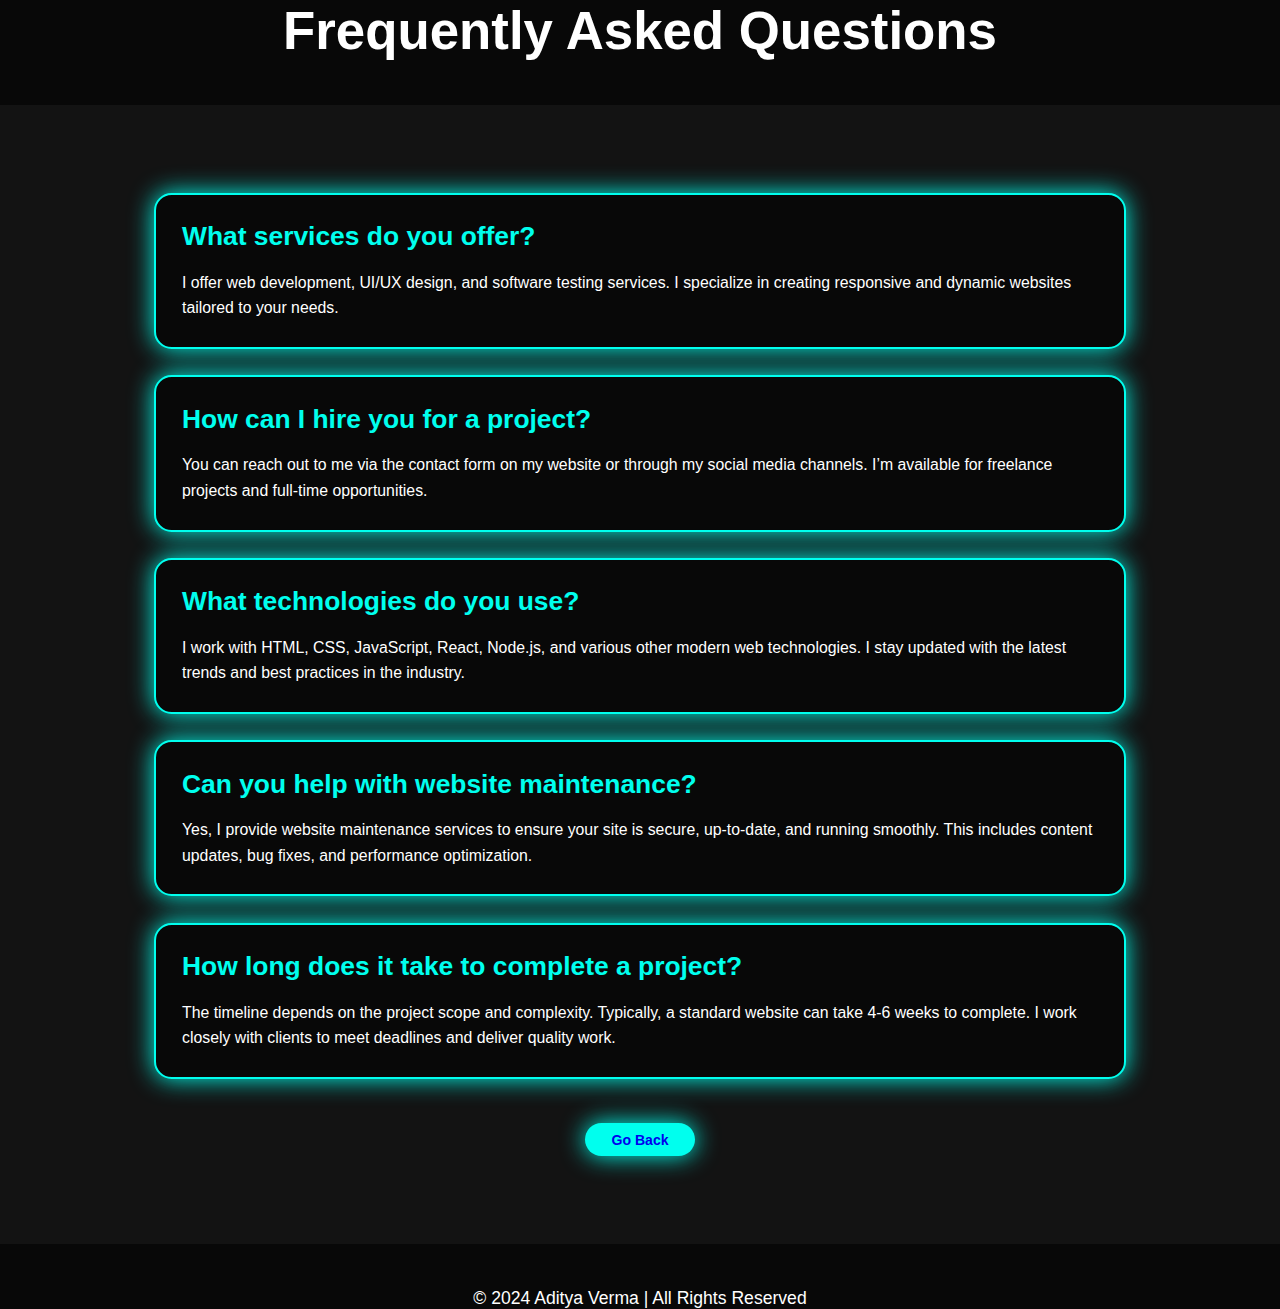
<file: portfolio/faq.html>
<!DOCTYPE html>
<html lang="en">
<head>
    <meta charset="UTF-8">
    <meta name="viewport" content="width=device-width, initial-scale=1.0">
    <title>Frequently Asked Questions</title>
    <link rel="stylesheet" href="style.css"> <!-- Link to your CSS file -->
</head>
<body>
    <header>
        <h1>Frequently Asked Questions</h1>
    </header>

    <main class="faq-page">
        <section id="q1" class="faq-item">
            <h2>What services do you offer?</h2>
            <p>I offer web development, UI/UX design, and software testing services. I specialize in creating responsive and dynamic websites tailored to your needs.</p>
        </section>

        <section id="q2" class="faq-item">
            <h2>How can I hire you for a project?</h2>
            <p>You can reach out to me via the contact form on my website or through my social media channels. I’m available for freelance projects and full-time opportunities.</p>
        </section>

        <section id="q3" class="faq-item">
            <h2>What technologies do you use?</h2>
            <p>I work with HTML, CSS, JavaScript, React, Node.js, and various other modern web technologies. I stay updated with the latest trends and best practices in the industry.</p>
        </section>

        <section id="q4" class="faq-item">
            <h2>Can you help with website maintenance?</h2>
            <p>Yes, I provide website maintenance services to ensure your site is secure, up-to-date, and running smoothly. This includes content updates, bug fixes, and performance optimization.</p>
        </section>

        <section id="q5" class="faq-item">
            <h2>How long does it take to complete a project?</h2>
            <p>The timeline depends on the project scope and complexity. Typically, a standard website can take 4-6 weeks to complete. I work closely with clients to meet deadlines and deliver quality work.</p>
        </section>
        <div class="go-back-btn">
            <a href="index.html">Go Back</a>
        </div>
        
    </main>
    

    <footer class="copy">
        <p>&copy; 2024 Aditya Verma | All Rights Reserved</p>
    </footer>
</body>
</html>
</file>
<file: portfolio/style.css>
*{
    margin:0;
    padding:0;
    box-sizing: border-box;
    text-decoration: none;
    border:none;
    outline:none;
    scroll-behavior: smooth;
    font-family: "Poppins",sans-serif;
}
:root{
    --bg-color: #080808;
    --second-bg-color:#131313;
    --text-color:white;
    --main-color:#00ffee;
}
html{
    font-size: 60%;
    overflow-x: hidden;
}
body{
    background: var(--bg-color);
    color: var(--text-color);
}
.header{
    position: fixed;
    top:0;
    left:0;
    width:100%;
    padding: 4rem 12% 4rem;
    background:rgba(0,0,0,0.3);
    backdrop-filter: blur(10px);
    display: flex;
    justify-content: space-between;
    align-items: center;
    z-index: 5;
}
.header .logo {
    font-size: 3rem;
    color: var(--text-color);
    font-weight: 800;
    cursor: pointer;
    transition: 0.3s ease;
}
.logo{
    font-size: 3rem;
    color:var(--text-color);
    font-weight: 800;
    cursor: pointer;
    transition: 0.3s ease;
}
.logo:hover{
    transform: scale(1.1);
}
.logo span{
    text-shadow: 0 0 25px var(--main-color);
}

.navbar a{
    font-size: 1.8rem;
    color: var(--text-color);
    margin-left: 4rem;
    font-weight: 500;
    transition: 0.3s ease;
    border-bottom: 3px solid transparent;
}
.navbar a:hover, .navbar a.active{
    color:var(--main-color);
    border-bottom: 3px solid var(--main-color);
}
#menu-icon{
    font-size:3.6rem;
    color: var(--main-color);
    display: none;
}
section{
    min-height: 100vh;
    padding:10rem 12% 10rem;
}
.home{
    display: flex;
    align-items: center;
    justify-content: center;
    
    gap:15rem;
    
}
.home-content{
    
    display: flex;
    flex-direction: column;
    align-items: baseline;
    text-align: left;
    justify-content: center;
    margin-top: 3rem;
    
}
span{
    color: var(--main-color);
}
.logo span{
    color: var(--main-color);
}

.home-content h1{
    font-size: 7rem;
    font-weight: 700;
    margin-top: 1.5rem;
    line-height: 1;
}
.home-content h3{
    
    margin-bottom: 2rem;
    margin-top: 1rem;
    font-size: 3.5rem;
    
}
.home-img{
    border-radius: 50%; 
}

.home-img img{
    position: relative;
    top: 3rem;
    width: 32vw;

border-radius: 50%;
box-shadow: 0 0 25px var(--main-color);
cursor: pointer;
transition: box-shadow 0.4s ease-in-out;

}

.home-img img:hover{
    box-shadow: 0 0 25px var(--main-color),
                0 0 50px var(--main-color),
                0 0 100px var(--main-color);
                
}

.home-content p{
    font-size:1.5rem;
    font-weight: 500;
    line-height: 1.8;
    max-width: 1000px;
}
.social-icons a{
    display:inline-flex;
    justify-content: center;
    align-items: center;
    width: 4.5rem;
    height: 4.5rem;
    background:transparent;
    border: 2px solid var(--main-color);
    font-size: 2.5rem;
    border-radius: 50%;
    color: var(--main-color);
    margin: 3rem 1.5rem 3rem 0;
    transition: 0.3s ease-in-out;
}
.social-icons a:hover{
    color: var(--text-color);
    transform: scale(1.3)translateY(-5px);
    box-shadow: 0 0 25px var(--main-color);
    background-color: var(--main-color);
}
.btn{
    display: inline-block;
    padding: 1rem 2.8rem;
    background: var(--main-color);
    box-shadow: 0 0 25px var(--main-color);
    border-radius: 4rem;
    font-size: 1.6rem;
    color: black;
    border: 2px solid transparent;
    letter-spacing: 0.1rem;
    font-weight: 600;
    transition: 0.3s ease-in-out;
    cursor: pointer;
}
.btn:hover{
    transform: scale(1.05);
    box-shadow: 0 0 50px var(--main-color);
}
.btn-group{
    display: flex;
    align-items: center;
    gap:1.5rem;
}
.btn-group a:nth-of-type(2){
    background-color: black;
    color:var(--main-color);
    border: 2px solid var(--main-color);
    box-shadow: 0 0 25px transparent;
}
.btn-group a:nth-of-type(2):hover{
    box-shadow: 0 0 25px var(--main-color);
    background-color: var(--main-color);
    color:black;
}
.text-animation{
    font-size:34px;
    font-weight: 600;
    min-width: 280;
}

.text-animation span{
position: relative;
}
.text-animation span::before{
    content:"Web Developer";
    color: var(--main-color);
    animation: words 20s infinite;
}
.text-animation span::after{
    content:"";
    background-color: var(--bg-color);
    position: absolute;
    width: calc(100% + 8px);
    height: 100%;
    border-left: 3px solid var(--bg-color);
    right: -8px;
    animation: cursor 0.6s infinite, typing 20s steps(14) infinite;
}
@keyframes cursor{
    to{
        border-left: 2px solid var(--main-color);
    }
}
@keyframes words {
    0%,
    20%{
        content:"Frontend Designer";
    }
    21%,
    40%{
        content:"Web Designer";
    }
    41%,
    60%{
        content:"UI / UX Designer";
    }
    61%,
    80%{
        content:"Web Developer";
    }
    81%,
    100%{
        content:"Software Tester";
    }
}
@keyframes typing {
    10%,15%,30%,35%,50%,55%,70%,75%,90%,95%{
        width:0;
    }
    5%,20%,25%,40%,45%,60%,65%,80%,85%{
        width: calc(100% + 8px);
    }
}
.heading{
    font-size: 8rem;
    text-align: center;
    margin:5rem 0;
}
.education{
    padding:100px 15px;
    background:var(--second-bg-color);
}
.education h2{
    margin-bottom: 5rem;
}
.timeline-items{
    max-width: 1200px;
    margin: auto;
    display: flex;
    flex-wrap: wrap;
    position: relative;
}
.timeline-items::before{
    content: "";
    position: absolute;
    width: 5px;
    height: 100%;
    background-color: var(--main-color);
    left: calc(50% - 1px);
}
.timeline-item{
    margin-bottom: 40px;
    width:100%;
    position: relative;
}
.timeline-item:last-child{
    margin-bottom: 0;
}
.timeline-item:nth-child(odd){
    padding-right: calc(50% + 30px);
    text-align: right;
}
.timeline-item:nth-child(even){
    padding-left: calc(50% + 30px);
}
.timeline-dot{
    height: 21px;
    width: 21px;
    background-color: var(--main-color);
    box-shadow: 0 0 25px var(--main-color), 
                0 0 50px var(--main-color);
    position: absolute;
    left: calc(50% - 8px);
    border-radius: 50%;
    top:10px;
}
.timeline-date{
    font-size: 20px;
    font-weight: 800;
    color:white;
    margin: 6px 0 15px;

}
.timeline-content{
    background-color: var(--bg-color);
    border: 3px solid var(--main-color);
    padding: 30px 50px;
    border-radius: 4rem;
    box-shadow: 0 0 10px var(--main-color);
    cursor: pointer;
    transition: 0.3s ease-in-out;
}
.timeline-content:hover{
    transform: scale(1.05);
    box-shadow: 0 0 25px var(--main-color);
}
.timeline-content h3{
    font-size: 20px;
    color:white;
    margin: 0 0 10px;
    font-weight: 500;
}
.timeline-content p{
    color:white;
    font-size: 16px;
    font-weight: 300;
    line-height: 22px;
}
::-webkit-scrollbar{
    width:15px;
}
::-webkit-scrollbar-thumb{
    background-color: var(--main-color);
}
::-webkit-scrollbar-track{
    background-color: var(--bg-color);
    width:50px;
}

.services{
    background-color: var(--bg-color);
    color:black;
}
.services h2{
    margin-bottom: 5rem;
    color:white;
}
.services-container{
    display: grid;
    grid-template-columns: repeat(2,1fr);
    align-items: center;
    gap:2.5rem;
}
.service-box{
    background-color: var(--main-color);
    height: 300px;
    border-radius: 3rem;
    border: 5px solid transparent;
    cursor: pointer;
    transition: 0.4s ease-in-out;
}
.service-box:hover{
    background:white;
    color:black;
    border: 5px solid var(--main-color);
    transform: scale(1.03);
}
.service-box .service-info{
    display: flex;
    flex-direction: column;
    text-align: left;
    max-height: 300px;
    justify-content: left;
    align-items: baseline;
    padding: 5rem 5rem;
}
.service-info h4{
    
    font-size:3rem;
    font-weight: 800;
    line-height: 2;
}
.service-info p{
    font-size: 1.6rem;
    font-weight: 600;
    max-height: 100px;
    line-height: 1.7;
    margin: auto;
}

.testimonials{
    background:var(--second-bg-color);
}
.testimonials-box{
    background-size: cover;
    display: flex;
    align-items: center;
    justify-content: center;
    flex-direction: column;
}
.testimonials .heading{
    margin-bottom: 5rem;
}
.testimonials-box img{
    width: 15rem;
    height: 15rem;
    border-radius: 50%;
    border: 3px solid var(--main-color);
    box-shadow: 0 0 25px var(--main-color);
}
.wrapper{
    display: grid;
    grid-template-columns: repeat(3,1fr);
    gap:3rem;
}
.testimonial-item{
    min-height:450px;
    max-width: 400px;
    background: rgba(0,0,0,0.7);
    border: 3px solid rgba(238,238,238,0.2);
    border-radius: 2rem;
    margin: 0 2rem;
    padding: 30px 60px;
    cursor: pointer;
    display: flex;
    flex-direction: column;
    align-items: center;
    justify-content: center;
    text-align: center;
    gap:1.5rem;
    color:white;
    transition: 0.4s ease-in-out;
}
.testimonial-item:hover{
    border: 3px solid var(--main-color);
    transform: translateY(-10px)scale(1.03);
    box-shadow: 0 0 50px var(--main-color);

}
.testimonial-item h2{
    font-size: 2.8rem;
}
.testimonial-item p{
    font-size: 1.3rem;
}

.contact{
    background-color: var(--bg-color);

}
.contact h2{
    margin-bottom:3rem;
    color:white;

}
.contact form{
    display: flex;
    align-items: center;
    justify-content: center;
    gap:3rem;
    margin: 5rem auto;
    text-align: center;
}
.contact form .input-box{
    display: flex;
    justify-content: center;
    flex-wrap: wrap;
}
.contact form .input-box input, .contact form textarea{
    width: 100%;
    padding: 2.5rem;
    font-size: 1.8rem;
    color: var(--text-color);
    background: var(--second-bg-color);
    border-radius: 2rem;
    border: 2px solid var(--main-color);
    margin: 1.5rem 0;
    resize: none;
}
.contact form .btn{
    margin-top: 2rem;
}
.footer{
    position: relative;
    bottom:0;
    width: 100%;
    padding: 40px 0;
    background-color: var(--second-bg-color);
}
.footer .social{
    text-align: center;
    padding-bottom: 25px;
    color: var(--main-color);
}
.footer .social a{
    font-size: 25px;
    color:var(--main-color);
    border: 2px solid var(--main-color);
    width: 42px;
    height: 42px;
    line-height: 42px;
    display: inline-block;
    text-align: center;
    border-radius: 50%;
    margin: 0 10px;
    transition: 0.3s ease-in-out;
}
.footer .social a:hover{
    transform: scale(1.2)translateY(-10px);
    background-color: var(--main-color);
    color:black;
    box-shadow: 0 0 25px var(--main-color);
}

.footer ul{
    margin-top: 0;
    padding:0;
    font-size: 18px;
    line-height: 1.6;
    margin-bottom: 0;
    text-align: center;
}
.footer ul li a{
    color: white;
    border-bottom: 3px solid transparent;
    transition: 0.3s ease-in-out;
}
.footer ul li a:hover{
    border-bottom: 3px solid var(--main-color);
}
.footer ul li{
    display: inline-block;
    padding: 0 15px;
}
.footer .copyright{
    margin-top: 50px;
    text-align: center;
    font-size: 16px;
    color: white;
}

@media(max-width:1285px){
    html{
        font-size: 55%;
    }
    .services-container{
        padding-bottom: 7rem;
        grid-template-columns: repeat(2,1fr);
        margin: 0 5rem;
    }
}
@media(max-width:991px){
    header{
        padding:2rem 3%;
    }
    section{
        padding: 10rem 3% 2rem;
    }
    .timeline-items::before{
        left:7px;
    }
    .timeline-item:nth-child(odd){
        padding-right: 0;
        text-align: left;
    }
    .timeline-item:nth-child(odd), .timeline-item:nth-child(even){
        padding-left: 37px;
    }
    .timeline-dot{
        left:0;
    }
    .services{
        padding-bottom: 7rem;
    }
    .testimonials .wrapper{
        grid-template-columns: repeat(1,1fr);
    }
    .contact form{
        flex-direction: column;
    }
    .footer{
        padding: 2rem 3%;
    }
}

@media(max-width:895px){
    #menu-icon{
        display: block;
    }
    .navbar{
        position: absolute;
        top:100%;
        right: 0;
        width:50%;
        padding: 1rem 3%;
        background: rgba(0,0,0,0.8);
        backdrop-filter: blur(20px);
        border-bottom-left-radius: 2rem;
        border-left: 2px solid var(--main-color);
        border-bottom: 2px solid var(--main-color);
        display: none;
    }
    .navbar.active{
        display: block;
    }
    .navbar a{
        display: block;
        font-size: 2rem;
        margin: 3rem 0;
        color:white;
    }
    .home{
        flex-direction: column-reverse;
        margin: 5rem 4rem;
    }
    .home-content h3{
        font-size: 2.6rem;
    }
    .home-content h1{
        font-size: 8rem;
        margin-top: 3rem;
    }
    .home-content p{
        max-width: 600px;
        margin: 0 auto;
    }
    .home-img img{
        width: 56vw;
    }
    .services h2{
        margin-bottom: 3rem;
    }
    .services-container{
        grid-template-columns: repeat(1,1fr);
        padding-bottom: 7rem;
    }
    .service-info h4{
        font-size: 2.5rem;
        line-height: 1.5;
    }
    .service-info p{
        font-size: 1.4rem; /* Adjust the font size for smaller screens */
        line-height: 1.6;  /* Adjust the line-height for better spacing */
        margin-bottom: 1rem;
    }
    .service-box {
        padding: 4rem 3rem;  /* Reduce padding inside service boxes */
        height: 400px;        /* Let the height adjust automatically based on content */
        border-radius: 2rem; /* Adjust border-radius for a more compact look */
    }
}

.faq-page {
    padding: 10rem 12%;
    background-color: var(--second-bg-color);
    color: var(--text-color);
}

.faq-page h1 {
    font-size: 5rem;
    text-align: center;
    margin-bottom: 5rem;
    color: var(--text-color);
}

.faq-item {
    background-color: var(--bg-color);
    min-height: 150px;
    border-radius: 2rem;
    margin-bottom: 3rem;
    padding: 3rem;
    box-shadow: 0 0 25px var(--main-color);
    border: 2px solid var(--main-color);
}

.faq-item h2 {
    font-size: 3rem;
    color: var(--main-color);
    margin-bottom: 2rem;
}

.faq-item p {
    font-size: 1.8rem;
    line-height: 1.6;
    color: var(--text-color);
}
footer.copy {
    font-size: 2rem; /* Increase the size as needed */
    text-align: center;
    margin-top: 5rem;
    color: var(--text-color);
}
header h1 {
    font-size: 6rem; /* Increase the size as needed */
    text-align: center;
    margin-bottom: 5rem;
    color: var(--text-color);
}
.go-back-btn {
    display: flex;
    justify-content: center;
    align-items: center;
    margin: 5rem auto 0 auto;
    padding: 1rem 3rem;
    background-color: var(--main-color);
    color: black;
    border-radius: 4rem;
    font-size: 1.6rem;
    font-weight: 600;
    box-shadow: 0 0 25px var(--main-color);
    cursor: pointer;
    transition: 0.3s ease-in-out;
    text-align: center;
    width: fit-content; /* Ensure the button width fits the content */
}

.go-back-btn:hover {
    transform: scale(1.05);
    box-shadow: 0 0 50px var(--main-color);
}
</file>
